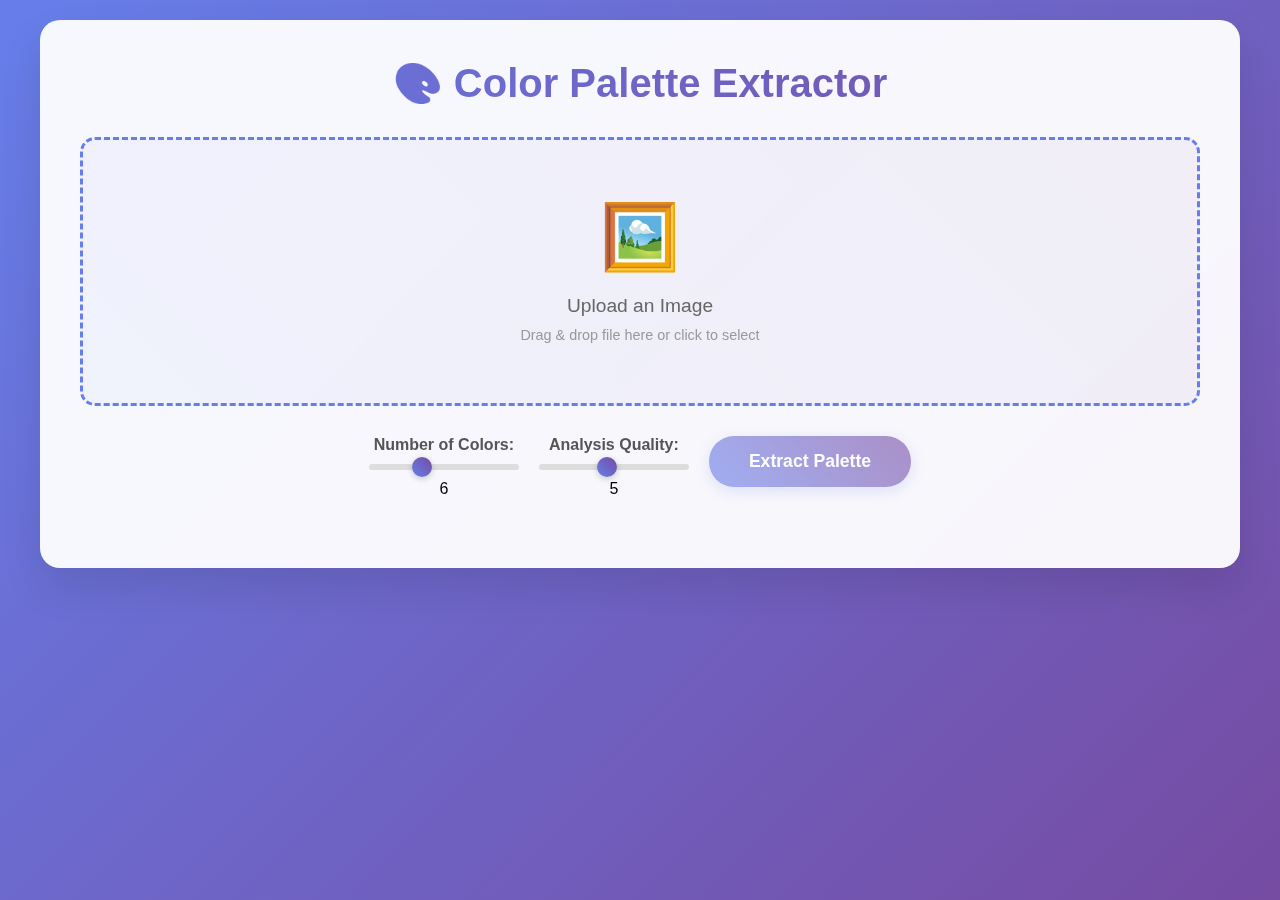
<file: Color Palette Extractor.html>
<!DOCTYPE html>
<html lang="en">
<head>
    <meta charset="UTF-8">
    <meta name="viewport" content="width=device-width, initial-scale=1.0">
    <title>Color Palette Extractor</title>
    <style>
        * {
            margin: 0;
            padding: 0;
            box-sizing: border-box;
        }

        body {
            font-family: 'Segoe UI', Tahoma, Geneva, Verdana, sans-serif;
            background: linear-gradient(135deg, #667eea 0%, #764ba2 100%);
            min-height: 100vh;
            padding: 20px;
        }

        .container {
            max-width: 1200px;
            margin: 0 auto;
            background: rgba(255, 255, 255, 0.95);
            border-radius: 20px;
            padding: 40px;
            box-shadow: 0 20px 40px rgba(0, 0, 0, 0.1);
            backdrop-filter: blur(10px);
        }

        h1 {
            text-align: center;
            color: #333;
            margin-bottom: 30px;
            font-size: 2.5rem;
            background: linear-gradient(45deg, #667eea, #764ba2);
            -webkit-background-clip: text;
            -webkit-text-fill-color: transparent;
            background-clip: text;
        }

        .upload-area {
            border: 3px dashed #667eea;
            border-radius: 15px;
            padding: 60px 20px;
            text-align: center;
            margin-bottom: 30px;
            transition: all 0.3s ease;
            cursor: pointer;
            position: relative;
            background: linear-gradient(45deg, rgba(102, 126, 234, 0.05), rgba(118, 75, 162, 0.05));
        }

        .upload-area:hover {
            border-color: #764ba2;
            background: linear-gradient(45deg, rgba(102, 126, 234, 0.1), rgba(118, 75, 162, 0.1));
            transform: translateY(-2px);
        }

        .upload-area.dragover {
            border-color: #764ba2;
            background: linear-gradient(45deg, rgba(102, 126, 234, 0.2), rgba(118, 75, 162, 0.2));
            transform: scale(1.02);
        }

        .upload-icon {
            font-size: 4rem;
            color: #667eea;
            margin-bottom: 20px;
            display: block;
        }

        .upload-text {
            font-size: 1.2rem;
            color: #666;
            margin-bottom: 10px;
        }

        .upload-subtext {
            color: #999;
            font-size: 0.9rem;
        }

        #fileInput {
            display: none;
        }

        .image-preview {
            text-align: center;
            margin-bottom: 30px;
            display: none;
        }

        .preview-img {
            max-width: 100%;
            max-height: 400px;
            border-radius: 15px;
            box-shadow: 0 10px 30px rgba(0, 0, 0, 0.2);
            transition: transform 0.3s ease;
        }

        .preview-img:hover {
            transform: scale(1.02);
        }

        .controls {
            display: flex;
            justify-content: center;
            gap: 20px;
            margin-bottom: 30px;
            flex-wrap: wrap;
        }

        .control-group {
            display: flex;
            flex-direction: column;
            align-items: center;
            gap: 10px;
        }

        label {
            font-weight: 600;
            color: #555;
        }

        input[type="range"] {
            width: 150px;
            height: 6px;
            border-radius: 3px;
            background: #ddd;
            outline: none;
            -webkit-appearance: none;
        }

        input[type="range"]::-webkit-slider-thumb {
            -webkit-appearance: none;
            appearance: none;
            width: 20px;
            height: 20px;
            border-radius: 50%;
            background: linear-gradient(45deg, #667eea, #764ba2);
            cursor: pointer;
            box-shadow: 0 2px 6px rgba(0, 0, 0, 0.2);
        }

        input[type="range"]::-moz-range-thumb {
            width: 20px;
            height: 20px;
            border-radius: 50%;
            background: linear-gradient(45deg, #667eea, #764ba2);
            cursor: pointer;
            border: none;
            box-shadow: 0 2px 6px rgba(0, 0, 0, 0.2);
        }

        .extract-btn {
            background: linear-gradient(45deg, #667eea, #764ba2);
            color: white;
            border: none;
            padding: 15px 40px;
            border-radius: 25px;
            font-size: 1.1rem;
            font-weight: 600;
            cursor: pointer;
            transition: all 0.3s ease;
            box-shadow: 0 4px 15px rgba(102, 126, 234, 0.3);
        }

        .extract-btn:hover {
            transform: translateY(-2px);
            box-shadow: 0 6px 20px rgba(102, 126, 234, 0.4);
        }

        .extract-btn:active {
            transform: translateY(0);
        }

        .extract-btn:disabled {
            opacity: 0.6;
            cursor: not-allowed;
            transform: none;
        }

        .palette-container {
            margin-top: 30px;
            display: none;
        }

        .palette-title {
            text-align: center;
            font-size: 1.5rem;
            color: #333;
            margin-bottom: 20px;
            font-weight: 600;
        }

        .palette {
            display: grid;
            grid-template-columns: repeat(auto-fit, minmax(180px, 1fr));
            gap: 20px;
            margin-bottom: 30px;
        }

        .color-card {
            background: white;
            border-radius: 15px;
            padding: 0;
            box-shadow: 0 8px 25px rgba(0, 0, 0, 0.1);
            overflow: hidden;
            transition: all 0.3s ease;
            cursor: pointer;
        }

        .color-card:hover {
            transform: translateY(-5px);
            box-shadow: 0 12px 35px rgba(0, 0, 0, 0.15);
        }

        .color-swatch {
            height: 120px;
            width: 100%;
            position: relative;
        }

        .color-info {
            padding: 15px;
            text-align: center;
        }

        .hex-value {
            font-family: 'Courier New', monospace;
            font-weight: bold;
            font-size: 1.1rem;
            color: #333;
            margin-bottom: 5px;
        }

        .rgb-value {
            font-size: 0.9rem;
            color: #666;
            margin-bottom: 10px;
        }

        .copy-btn {
            background: transparent;
            border: 2px solid #667eea;
            color: #667eea;
            padding: 8px 16px;
            border-radius: 20px;
            cursor: pointer;
            transition: all 0.3s ease;
            font-size: 0.9rem;
            font-weight: 600;
        }

        .copy-btn:hover {
            background: #667eea;
            color: white;
        }

        .copy-btn.copied {
            background: #4CAF50;
            border-color: #4CAF50;
            color: white;
        }

        .export-options {
            display: flex;
            justify-content: center;
            gap: 15px;
            flex-wrap: wrap;
        }

        .export-btn {
            background: white;
            border: 2px solid #667eea;
            color: #667eea;
            padding: 12px 24px;
            border-radius: 25px;
            cursor: pointer;
            transition: all 0.3s ease;
            font-weight: 600;
        }

        .export-btn:hover {
            background: #667eea;
            color: white;
            transform: translateY(-2px);
        }

        .loading {
            display: none;
            text-align: center;
            padding: 20px;
        }

        .spinner {
            width: 40px;
            height: 40px;
            border: 4px solid #f3f3f3;
            border-top: 4px solid #667eea;
            border-radius: 50%;
            animation: spin 1s linear infinite;
            margin: 0 auto 20px;
        }

        @keyframes spin {
            0% { transform: rotate(0deg); }
            100% { transform: rotate(360deg); }
        }

        @media (max-width: 768px) {
            .container {
                padding: 20px;
            }

            h1 {
                font-size: 2rem;
            }

            .upload-area {
                padding: 40px 20px;
            }

            .controls {
                flex-direction: column;
                align-items: center;
            }

            .palette {
                grid-template-columns: repeat(auto-fit, minmax(150px, 1fr));
                gap: 15px;
            }

            .export-options {
                flex-direction: column;
                align-items: center;
            }
        }

        .notification {
            position: fixed;
            top: 20px;
            right: 20px;
            background: #4CAF50;
            color: white;
            padding: 15px 25px;
            border-radius: 10px;
            box-shadow: 0 4px 15px rgba(0, 0, 0, 0.2);
            z-index: 1000;
            transform: translateX(400px);
            transition: transform 0.3s ease;
        }

        .notification.show {
            transform: translateX(0);
        }
    </style>
</head>
<body>
    <div class="container">
        <h1>🎨 Color Palette Extractor</h1>
        
        <div class="upload-area" onclick="document.getElementById('fileInput').click()">
            <div class="upload-icon">🖼️</div>
            <div class="upload-text">Upload an Image</div>
            <div class="upload-subtext">Drag & drop file here or click to select</div>
            <input type="file" id="fileInput" accept="image/*">
        </div>

        <div class="image-preview" id="imagePreview">
            <img id="previewImg" class="preview-img" alt="Preview">
        </div>

        <div class="controls">
            <div class="control-group">
                <label for="colorCount">Number of Colors:</label>
                <input type="range" id="colorCount" min="3" max="12" value="6" step="1">
                <span id="colorCountValue">6</span>
            </div>
            <div class="control-group">
                <label for="quality">Analysis Quality:</label>
                <input type="range" id="quality" min="1" max="10" value="5" step="1">
                <span id="qualityValue">5</span>
            </div>
            <div class="control-group">
                <button class="extract-btn" id="extractBtn" disabled>Extract Palette</button>
            </div>
        </div>

        <div class="loading" id="loading">
            <div class="spinner"></div>
            <p>Analyzing image...</p>
        </div>

        <div class="palette-container" id="paletteContainer">
            <div class="palette-title">Extracted Palette</div>
            <div class="palette" id="palette"></div>
            <div class="export-options">
                <button class="export-btn" onclick="exportPalette('hex')">Export HEX</button>
                <button class="export-btn" onclick="exportPalette('rgb')">Export RGB</button>
                <button class="export-btn" onclick="exportPalette('css')">Export CSS</button>
            </div>
        </div>
    </div>

    <div class="notification" id="notification"></div>

    <script>
        let currentImage = null;
        let currentPalette = [];

        // File upload handling
        const fileInput = document.getElementById('fileInput');
        const uploadArea = document.querySelector('.upload-area');
        const imagePreview = document.getElementById('imagePreview');
        const previewImg = document.getElementById('previewImg');
        const extractBtn = document.getElementById('extractBtn');

        // Drag & Drop
        uploadArea.addEventListener('dragover', (e) => {
            e.preventDefault();
            uploadArea.classList.add('dragover');
        });

        uploadArea.addEventListener('dragleave', () => {
            uploadArea.classList.remove('dragover');
        });

        uploadArea.addEventListener('drop', (e) => {
            e.preventDefault();
            uploadArea.classList.remove('dragover');
            const files = e.dataTransfer.files;
            if (files.length > 0) {
                handleFileSelect(files[0]);
            }
        });

        fileInput.addEventListener('change', (e) => {
            if (e.target.files.length > 0) {
                handleFileSelect(e.target.files[0]);
            }
        });

        function handleFileSelect(file) {
            if (!file.type.startsWith('image/')) {
                showNotification('Please select an image file', 'error');
                return;
            }

            const reader = new FileReader();
            reader.onload = (e) => {
                previewImg.src = e.target.result;
                imagePreview.style.display = 'block';
                extractBtn.disabled = false;
                currentImage = e.target.result;
                
                // Hide palette when uploading a new image
                document.getElementById('paletteContainer').style.display = 'none';
            };
            reader.readAsDataURL(file);
        }

        // Update slider values
        const colorCountSlider = document.getElementById('colorCount');
        const qualitySlider = document.getElementById('quality');
        const colorCountValue = document.getElementById('colorCountValue');
        const qualityValue = document.getElementById('qualityValue');

        colorCountSlider.addEventListener('input', () => {
            colorCountValue.textContent = colorCountSlider.value;
        });

        qualitySlider.addEventListener('input', () => {
            qualityValue.textContent = qualitySlider.value;
        });

        // Extract palette
        extractBtn.addEventListener('click', extractPalette);

        function extractPalette() {
            if (!currentImage) return;

            const loading = document.getElementById('loading');
            const paletteContainer = document.getElementById('paletteContainer');
            
            loading.style.display = 'block';
            paletteContainer.style.display = 'none';

            // Create canvas for image analysis
            const canvas = document.createElement('canvas');
            const ctx = canvas.getContext('2d');
            const img = new Image();

            img.onload = () => {
                // Reduce size for faster processing
                const maxSize = 200;
                let { width, height } = img;
                
                if (width > height) {
                    if (width > maxSize) {
                        height = (height * maxSize) / width;
                        width = maxSize;
                    }
                } else {
                    if (height > maxSize) {
                        width = (width * maxSize) / height;
                        height = maxSize;
                    }
                }

                canvas.width = width;
                canvas.height = height;
                ctx.drawImage(img, 0, 0, width, height);

                // Get pixel data
                const imageData = ctx.getImageData(0, 0, width, height);
                const pixels = imageData.data;

                // Extract colors
                const colors = extractColorsFromPixels(pixels, parseInt(colorCountSlider.value), parseInt(qualitySlider.value));
                currentPalette = colors;

                displayPalette(colors);
                loading.style.display = 'none';
                paletteContainer.style.display = 'block';
            };

            img.src = currentImage;
        }

        function extractColorsFromPixels(pixels, colorCount, quality) {
            const colorMap = new Map();
            const step = Math.max(1, Math.floor(10 / quality));

            // Collect all unique colors
            for (let i = 0; i < pixels.length; i += 4 * step) {
                const r = pixels[i];
                const g = pixels[i + 1];
                const b = pixels[i + 2];
                const a = pixels[i + 3];

                if (a < 128) continue; // Skip transparent pixels

                const key = `${r},${g},${b}`;
                colorMap.set(key, (colorMap.get(key) || 0) + 1);
            }

            // Convert to array and sort by frequency
            const sortedColors = Array.from(colorMap.entries())
                .sort((a, b) => b[1] - a[1])
                .slice(0, colorCount * 3); // Take more colors for better filtering

            // Apply clustering to get more diverse colors
            const clusteredColors = clusterColors(sortedColors.map(([rgb]) => rgb.split(',').map(Number)), colorCount);

            return clusteredColors.map(rgb => ({
                rgb,
                hex: rgbToHex(rgb[0], rgb[1], rgb[2])
            }));
        }

        function clusterColors(colors, clusterCount) {
            if (colors.length <= clusterCount) return colors;

            // Simple k-means clustering
            let centroids = [];
            
            // Initialize centroids
            for (let i = 0; i < clusterCount; i++) {
                const index = Math.floor(i * colors.length / clusterCount);
                centroids.push([...colors[index]]);
            }

            for (let iteration = 0; iteration < 10; iteration++) {
                const clusters = Array.from({ length: clusterCount }, () => []);

                // Assign points to clusters
                colors.forEach(color => {
                    let minDistance = Infinity;
                    let closestCluster = 0;

                    centroids.forEach((centroid, index) => {
                        const distance = Math.sqrt(
                            Math.pow(color[0] - centroid[0], 2) +
                            Math.pow(color[1] - centroid[1], 2) +
                            Math.pow(color[2] - centroid[2], 2)
                        );

                        if (distance < minDistance) {
                            minDistance = distance;
                            closestCluster = index;
                        }
                    });

                    clusters[closestCluster].push(color);
                });

                // Update centroids
                centroids = clusters.map(cluster => {
                    if (cluster.length === 0) return centroids[0];

                    const sum = cluster.reduce((acc, color) => [
                        acc[0] + color[0],
                        acc[1] + color[1],
                        acc[2] + color[2]
                    ], [0, 0, 0]);

                    return [
                        Math.round(sum[0] / cluster.length),
                        Math.round(sum[1] / cluster.length),
                        Math.round(sum[2] / cluster.length)
                    ];
                });
            }

            return centroids;
        }

        function rgbToHex(r, g, b) {
            return "#" + ((1 << 24) + (r << 16) + (g << 8) + b).toString(16).slice(1).toUpperCase();
        }

        function displayPalette(colors) {
            const palette = document.getElementById('palette');
            palette.innerHTML = '';

            colors.forEach((color, index) => {
                const colorCard = document.createElement('div');
                colorCard.className = 'color-card';
                colorCard.innerHTML = `
                    <div class="color-swatch" style="background-color: ${color.hex}"></div>
                    <div class="color-info">
                        <div class="hex-value">${color.hex}</div>
                        <div class="rgb-value">RGB(${color.rgb.join(', ')})</div>
                        <button class="copy-btn" onclick="copyColor('${color.hex}', this)">Copy</button>
                    </div>
                `;
                palette.appendChild(colorCard);
            });
        }

        function copyColor(colorValue, button) {
            navigator.clipboard.writeText(colorValue).then(() => {
                button.textContent = 'Copied!';
                button.classList.add('copied');
                setTimeout(() => {
                    button.textContent = 'Copy';
                    button.classList.remove('copied');
                }, 2000);
                showNotification(`Color ${colorValue} copied to clipboard!`);
            });
        }

        function exportPalette(format) {
            if (currentPalette.length === 0) return;

            let content = '';
            const timestamp = new Date().toISOString().slice(0, 19).replace(/:/g, '-');

            switch (format) {
                case 'hex':
                    content = currentPalette.map(color => color.hex).join('\n');
                    downloadFile(`palette-hex-${timestamp}.txt`, content);
                    break;
                case 'rgb':
                    content = currentPalette.map(color => `rgb(${color.rgb.join(', ')})`).join('\n');
                    downloadFile(`palette-rgb-${timestamp}.txt`, content);
                    break;
                case 'css':
                    content = ':root {\n' + 
                        currentPalette.map((color, index) => `  --color-${index + 1}: ${color.hex};`).join('\n') + 
                        '\n}';
                    downloadFile(`palette-css-${timestamp}.css`, content);
                    break;
            }

            showNotification(`Palette exported in ${format.toUpperCase()} format`);
        }

        function downloadFile(filename, content) {
            const blob = new Blob([content], { type: 'text/plain' });
            const url = window.URL.createObjectURL(blob);
            const a = document.createElement('a');
            a.href = url;
            a.download = filename;
            document.body.appendChild(a);
            a.click();
            document.body.removeChild(a);
            window.URL.revokeObjectURL(url);
        }

        function showNotification(message, type = 'success') {
            const notification = document.getElementById('notification');
            notification.textContent = message;
            notification.className = `notification ${type}`;
            notification.classList.add('show');

            setTimeout(() => {
                notification.classList.remove('show');
            }, 3000);
        }
    </script>
</body>
</html>
</file>
